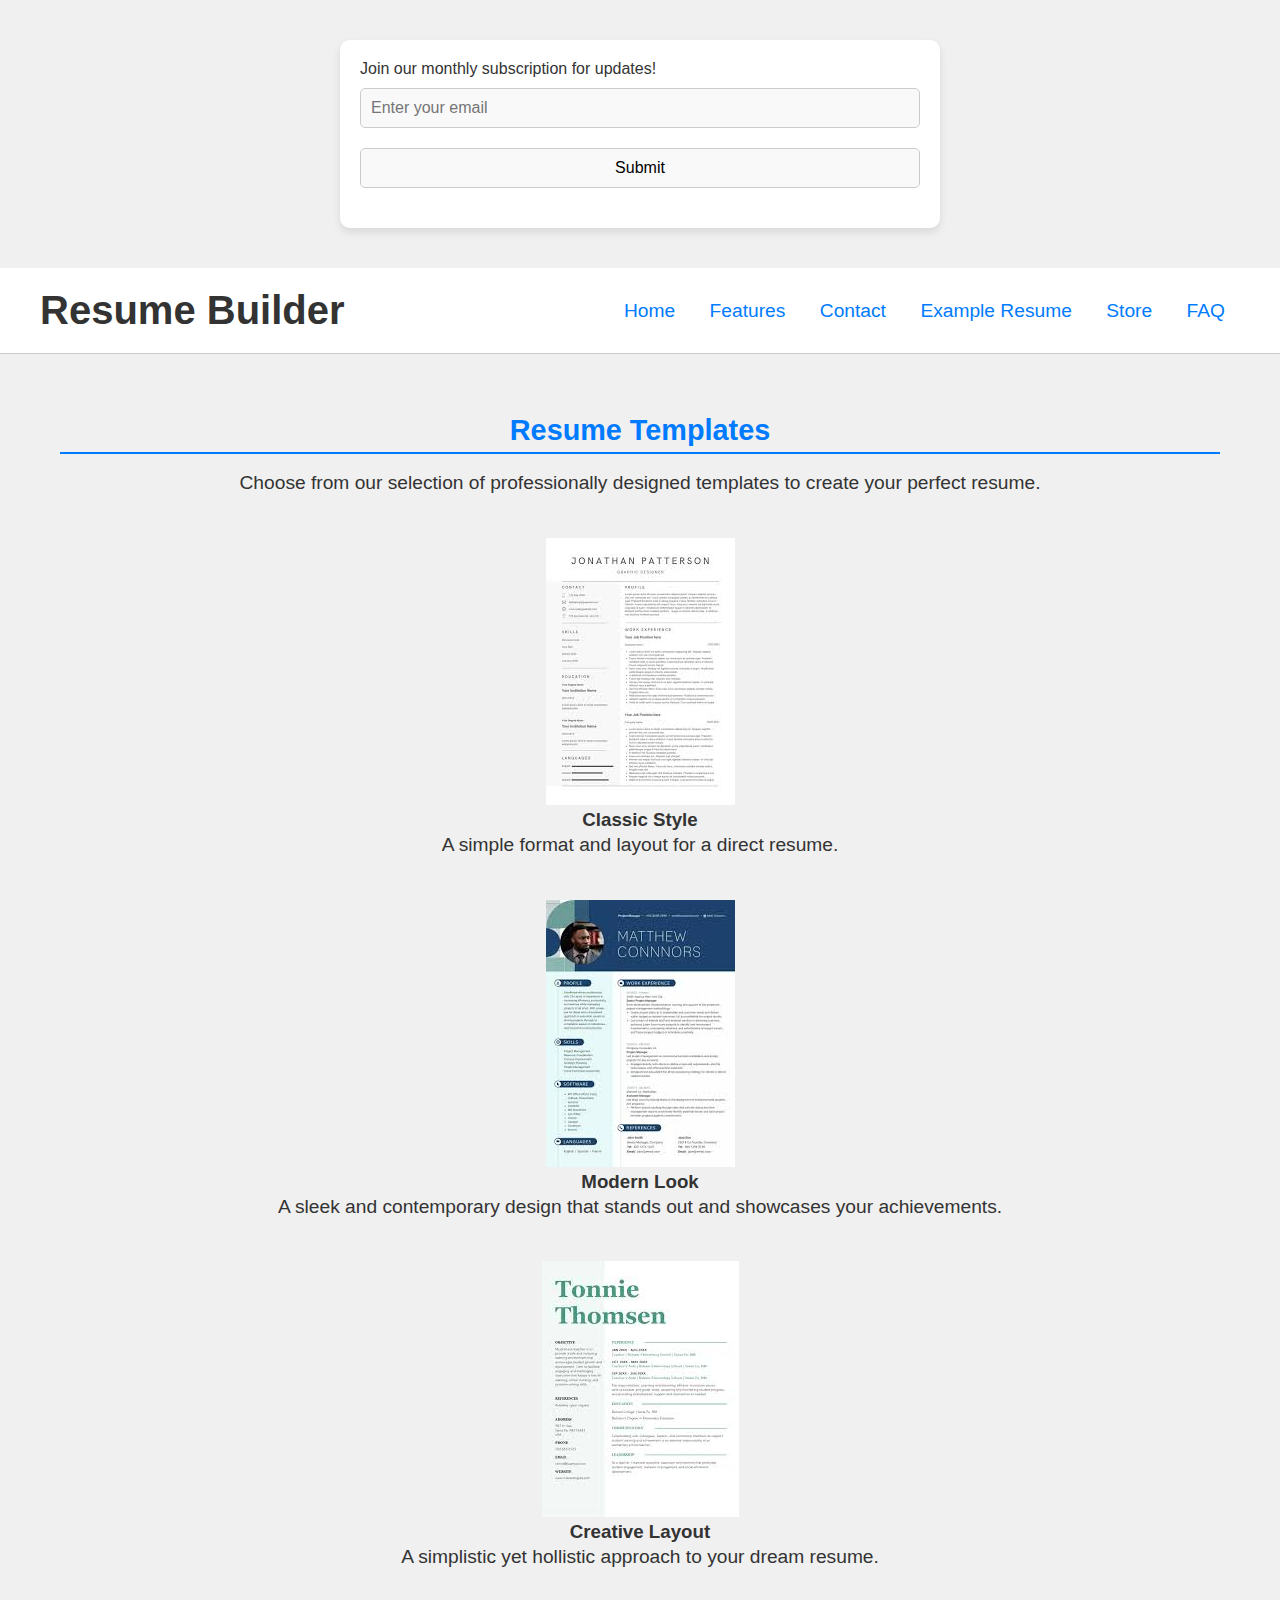
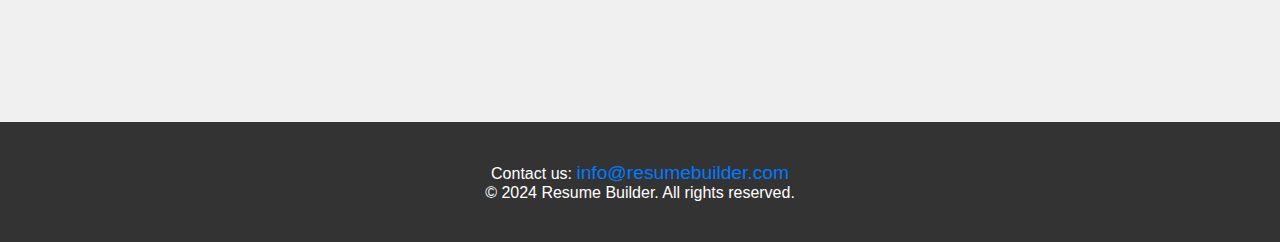
<file: templates.html>
<!DOCTYPE html>
<html lang="en">
<head>
    <meta charset="UTF-8">
    <meta name="viewport" content="width=device-width, initial-scale=1.0">
    <meta name="description" content="Explore our collection of professionally designed resume templates to help you stand out.">
    <title>Resume Builder - Templates</title>
    <!-- Link to External Stylesheet -->
    <link rel="stylesheet" href="project.css">
</head>
<body>
    <!-- Form Section -->
    <form id="myForm" onsubmit="return validateForm()">
        <label for="email">Join our monthly subscription for updates!</label>
        <input type="text" id="email" placeholder="Enter your email">
        <input type="submit" value="Submit">
    </form>

    <script src="https://code.jquery.com/jquery-3.6.0.min.js"></script> <!-- Optional, for jQuery features -->
    <script src="script.js"></script>

    <!-- Header Section -->
    <header class="main-header">
        <h1 class="site-title">Resume Builder</h1>
        <nav class="main-nav">
            <a href="index.html" class="nav-link">Home</a>
            <a href="features.html" class="nav-link">Features</a>
            <a href="contact.html" class="nav-link">Contact</a>
            <a href="example.html" class="nav-link">Example Resume</a>
            <a href="store.html" class="nav-link">Store</a>
            <a href="faq.html" class="nav-link">FAQ</a>
        </nav>
    </header>

    <!-- Main Templates Section -->
    <main class="templates-section">
        <h2 class="section-title">Resume Templates</h2>
        <p class="templates-description">Choose from our selection of professionally designed templates to create your perfect resume.</p>

        <div class="templates-gallery">
            <div class="template-item">
                <img src="Images/ResumeTemplate.jpg" alt="Template 1" class="template-image">
                <h3 class="template-title">Classic Style</h3>
                <p class="template-description">A simple format and layout for a direct resume.</p>
            </div>
            <div class="template-item">
                <img src="Images/ResumeTemplate2.jpg" alt="Template 2" class="template-image">
                <h3 class="template-title">Modern Look</h3>
                <p class="template-description">A sleek and contemporary design that stands out and showcases your achievements.</p>
            </div>
            <div class="template-item">
                <img src="Images/ResumeTemplate3.jpg" alt="Template 3" class="template-image">
                <h3 class="template-title">Creative Layout</h3>
                <p class="template-description">A simplistic yet hollistic approach to your dream resume.</p>
            </div>
        </div>
    </main>

    <!-- Footer Section -->
    <footer class="main-footer">
        <p class="footer-text">Contact us: <a href="mailto:info@resumebuilder.com" class="footer-link">info@resumebuilder.com</a></p>
        <p class="footer-text">&copy; 2024 Resume Builder. All rights reserved.</p>
        <div class="social-icons">
            <a href="#"><img src="facebook-icon.png" alt="Facebook" c
</file>
<file: project.css>
* {
    margin: 0;
    padding: 0;
    box-sizing: border-box;
}

body {
    font-family: 'Arial', sans-serif;
    background-color: #f0f0f0;
    color: #333;
}

/* Header Section */
header {
    display: flex;
    justify-content: space-between;
    align-items: center;
    background-color: #ffffff;
    padding: 20px 40px;
    border-bottom: 1px solid #ccc;
}

header h1 {
    font-size: 2.5rem;
    color: #333;
}

header nav a {
    text-decoration: none;
    color: #007BFF;
    font-size: 1.2rem;
    margin: 0 15px;
}

header nav a:hover {
    text-decoration: underline;
}

/* Main Hero Section */
main {
    padding: 60px;
    text-align: center;
}

main h2 {
    font-size: 2.5rem;
    color: #333;
    margin-bottom: 20px;
}

main p {
    font-size: 1.2rem;
    margin-bottom: 40px;
    line-height: 1.5;
}

#start-btn {
    background-color: #007BFF;
    color: #fff;
    padding: 15px 30px;
    font-size: 1.2rem;
    border-radius: 50px;
    border: none;
    cursor: pointer;
}

#start-btn:hover {
    background-color: #0056b3;
}

/* Form Section */
form {
    margin: 40px auto;
    max-width: 600px;
    background-color: #fff;
    padding: 20px;
    border-radius: 10px;
    box-shadow: 0 4px 8px rgba(0, 0, 0, 0.1);
}

form label {
    display: block;
    font-size: 1rem;
    margin-bottom: 10px;
    color: #333;
}

form input, form textarea {
    width: 100%;
    padding: 10px;
    margin-bottom: 20px;
    border: 1px solid #ccc;
    border-radius: 5px;
    font-size: 1rem;
    background-color: #f9f9f9;
}

form input:focus, form textarea:focus {
    outline: none;
    border-color: #007BFF;
    background-color: #fff;
}

form textarea {
    resize: vertical;
}

/* Submit Button Styling */
.cta-btn {
    display: inline-block;
    background-color: #007BFF;
    color: #fff;
    padding: 12px 25px;
    font-size: 1.2rem;
    border-radius: 5px;
    border: none;
    cursor: pointer;
    transition: background-color 0.3s ease;
    text-align: center;
}

.cta-btn:hover {
    background-color: #0056b3;
}

/* Footer Section */
footer {
    background-color: #333;
    color: #fff;
    text-align: center;
    padding: 40px;
    margin-top: 50px;
}

footer a {
    color: #007BFF;
    text-decoration: none;
    font-size: 1.2rem;
}

footer a:hover {
    text-decoration: underline;
}

/* Responsive Form Styling */
@media (max-width: 768px) {
    form {
        padding: 15px;
    }

    form input, form textarea {
        font-size: 0.9rem;
    }

    .cta-btn {
        font-size: 1rem;
    }
}

.step-icon {
    width: 150px;
    height: 150px; 
    object-fit: cover; 
}
/* Table Styling */
table {
    width: 100%;
    margin-top: 20px;
    border-collapse: collapse; /* Ensures table borders are merged */
}

table caption {
    font-size: 1.5rem;
    font-weight: bold;
    margin-bottom: 15px;
}

th, td {
    padding: 10px;
    text-align: left; /* Aligns text to the left */
    border: 1px solid #ccc; /* Adds a border between cells */
}

th {
    background-color: #007BFF;
    color: white; /* White text for the table header */
    font-size: 1.2rem;
}

td {
    background-color: #f9f9f9;
}

tr:nth-child(even) td {
    background-color: #f2f2f2; /* Zebra striping for even rows */
}

tr:hover td {
    background-color: #e0e0e0; /* Highlights rows on hover */
}

/* Main Resume Layout Container */
.resume-layout {
    border: 2px solid #ccc; /* Light gray border */
    padding: 20px;
    margin: 30px auto;
    max-width: 900px;
    background-color: #fff; /* White background to simulate a page */
    box-shadow: 0 4px 8px rgba(0, 0, 0, 0.1); /* Optional shadow for depth */
}

/* Header Section of Resume */
.resume-header {
    text-align: center;
    margin-bottom: 20px;
}

.resume-name {
    font-size: 2.5rem;
    font-weight: bold;
    color: #333;
}

.resume-contact {
    font-size: 1rem;
    color: #666;
}

/* Resume Sections */
.resume-section {
    margin-bottom: 30px;
}

.section-title {
    font-size: 1.8rem;
    color: #007BFF;
    border-bottom: 2px solid #007BFF;
    padding-bottom: 5px;
    margin-bottom: 15px;
}

.section-content, .job-company, .skills-list {
    font-size: 1.1rem;
    color: #333;
}

.job-entry {
    margin-bottom: 20px;
}

.job-title {
    font-size: 1.5rem;
    font-weight: bold;
    color: #333;
}

.job-responsibilities {
    list-style-type: disc;
    margin-left: 20px;
}

.skills-list {
    list-style-type: none;
    padding-left: 0;
}

.skills-list li {
    font-size: 1.1rem;
    margin-bottom: 10px;
}
</file>
